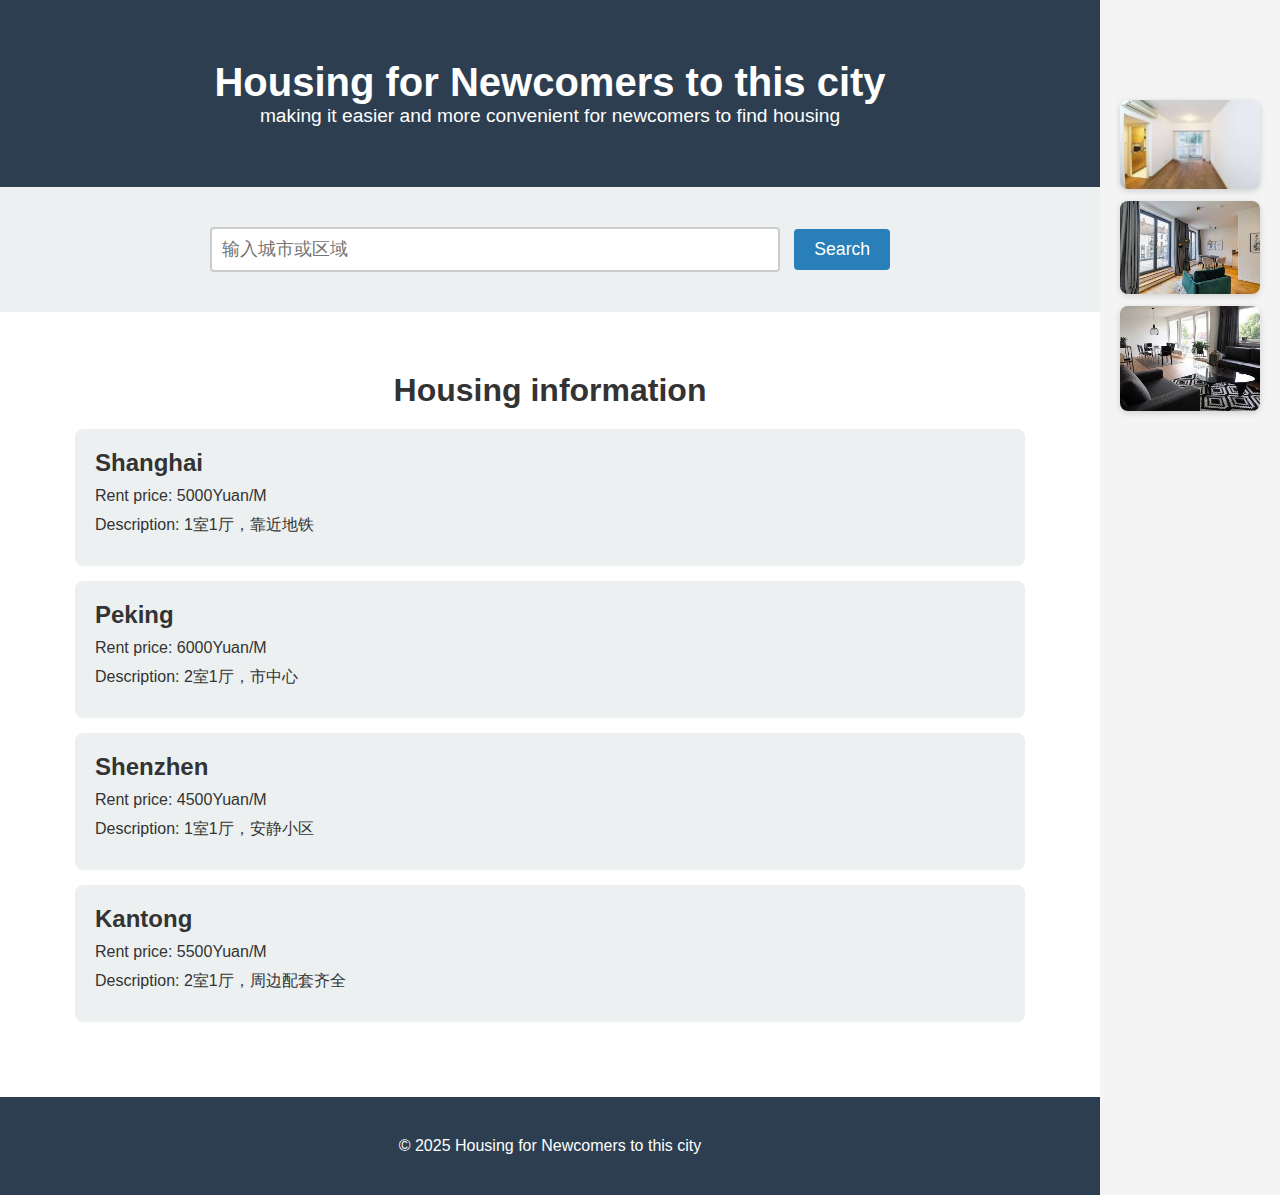
<file: public/index.html>
<!DOCTYPE html>
<html lang="zh">
<head>
    <meta charset="UTF-8">
    <meta name="viewport" content="width=device-width, initial-scale=1.0">
    <title>Housing for Newcomers to this city</title>
    <link rel="stylesheet" href="styles.css">
</head>
<body>

    <!-- 页面头部 -->
    <header>
        <div class="container">
            <h1>Housing for Newcomers to this city</h1>
            <p>making it easier and more convenient for newcomers to find housing</p>
        </div>
    </header>

    <!-- 搜索框 -->
    <section class="search">
        <div class="container">
            <input type="text" id="location" placeholder="输入城市或区域">
            <button onclick="searchRental()">Search</button>
        </div>
    </section>

    <!-- 显示租房信息 -->
    <section id="rental-list" class="rental-list">
        <div class="container">
            <h2>Housing information</h2>
            <ul id="rental-info">
                <!-- 这里是动态加载的租房信息 -->
            </ul>
        </div>
    </section>

    <!-- 页面底部 -->
    <footer>
        <div class="container">
            <p>&copy; 2025 Housing for Newcomers to this city</p>
        </div>
    </footer>
    <!-- 右侧纵向图片栏 -->
    <aside class="right-gallery" aria-label="图片画廊">
        <img src="../assert/1.jpg" alt="图片 1">
        <img src="../assert/2.jpg" alt="图片 2">
        <img src="../assert/3.jpg" alt="图片 3">
    </aside>

    <script src="script.js"></script>
</body>
</html>
</file>
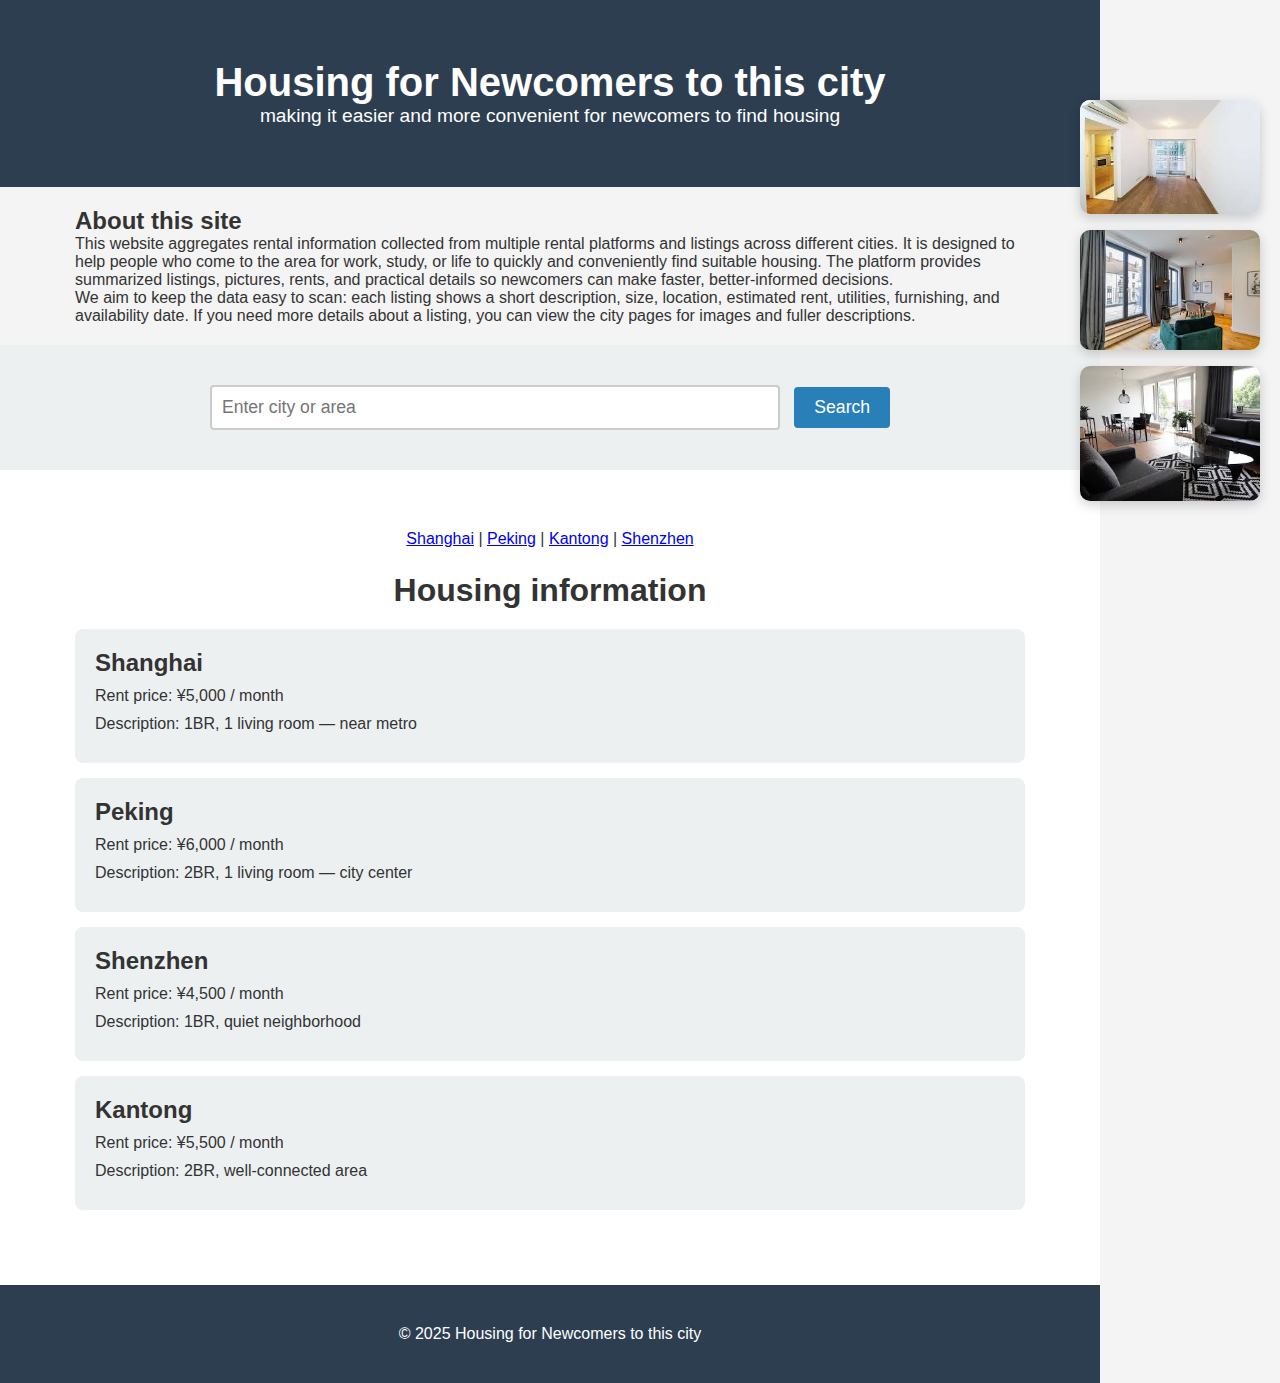
<file: The_Website/index.html>
<!DOCTYPE html>
<html lang="en">
<head>
    <meta charset="UTF-8">
    <meta name="viewport" content="width=device-width, initial-scale=1.0">
    <title>Housing for Newcomers to this city</title>
    <link rel="icon" type="image/png" href="assert/favicon.png">
    <link rel="stylesheet" href="styles.css">
</head>
<body>

    <!-- Page header -->
    <header>
        <div class="container">
            <h1>Housing for Newcomers to this city</h1>
            <p>making it easier and more convenient for newcomers to find housing</p>
        </div>
    </header>

    <!-- About section -->
    <section class="about">
        <div class="container">
            <h2>About this site</h2>
            <p>
                This website aggregates rental information collected from multiple rental platforms and listings across different cities. It is designed to help people who come to the area for work, study, or life to quickly and conveniently find suitable housing. The platform provides summarized listings, pictures, rents, and practical details so newcomers can make faster, better-informed decisions.
            </p>
            <p>
                We aim to keep the data easy to scan: each listing shows a short description, size, location, estimated rent, utilities, furnishing, and availability date. If you need more details about a listing, you can view the city pages for images and fuller descriptions.
            </p>
        </div>
    </section>

    <!-- Search box -->
    <section class="search">
        <div class="container">
            <input type="text" id="location" placeholder="Enter city or area">
            <button onclick="searchRental()">Search</button>
        </div>
    </section>

    <!-- Display rental information -->
    <section id="rental-list" class="rental-list">
        <div class="container">
            <nav class="city-links" style="text-align:center;margin-bottom:24px;">
                <a href="Shanghai.html" class="city-link">Shanghai</a> |
                <a href="Peking.html" class="city-link">Peking</a> |
                <a href="Kantong.html" class="city-link">Kantong</a> |
                <a href="Shenzhen.html" class="city-link">Shenzhen</a>
            </nav>
            <h2>Housing information</h2>
            <ul id="rental-info">
                <!-- rental listings are loaded here dynamically -->
            </ul>
        </div>
    </section>

    <!-- Page footer -->
    <footer>
        <div class="container">
            <p>&copy; 2025 Housing for Newcomers to this city</p>
        </div>
    </footer>
    <!-- Right-side vertical gallery -->
    <aside class="right-gallery" aria-label="Image gallery">
        <img src="assert/1.jpg" alt="Image 1">
        <img src="assert/2.jpg" alt="Image 2">
        <img src="assert/3.jpg" alt="Image 3">
    </aside>

    <script src="script.js"></script>
</body>
</html>
</file>
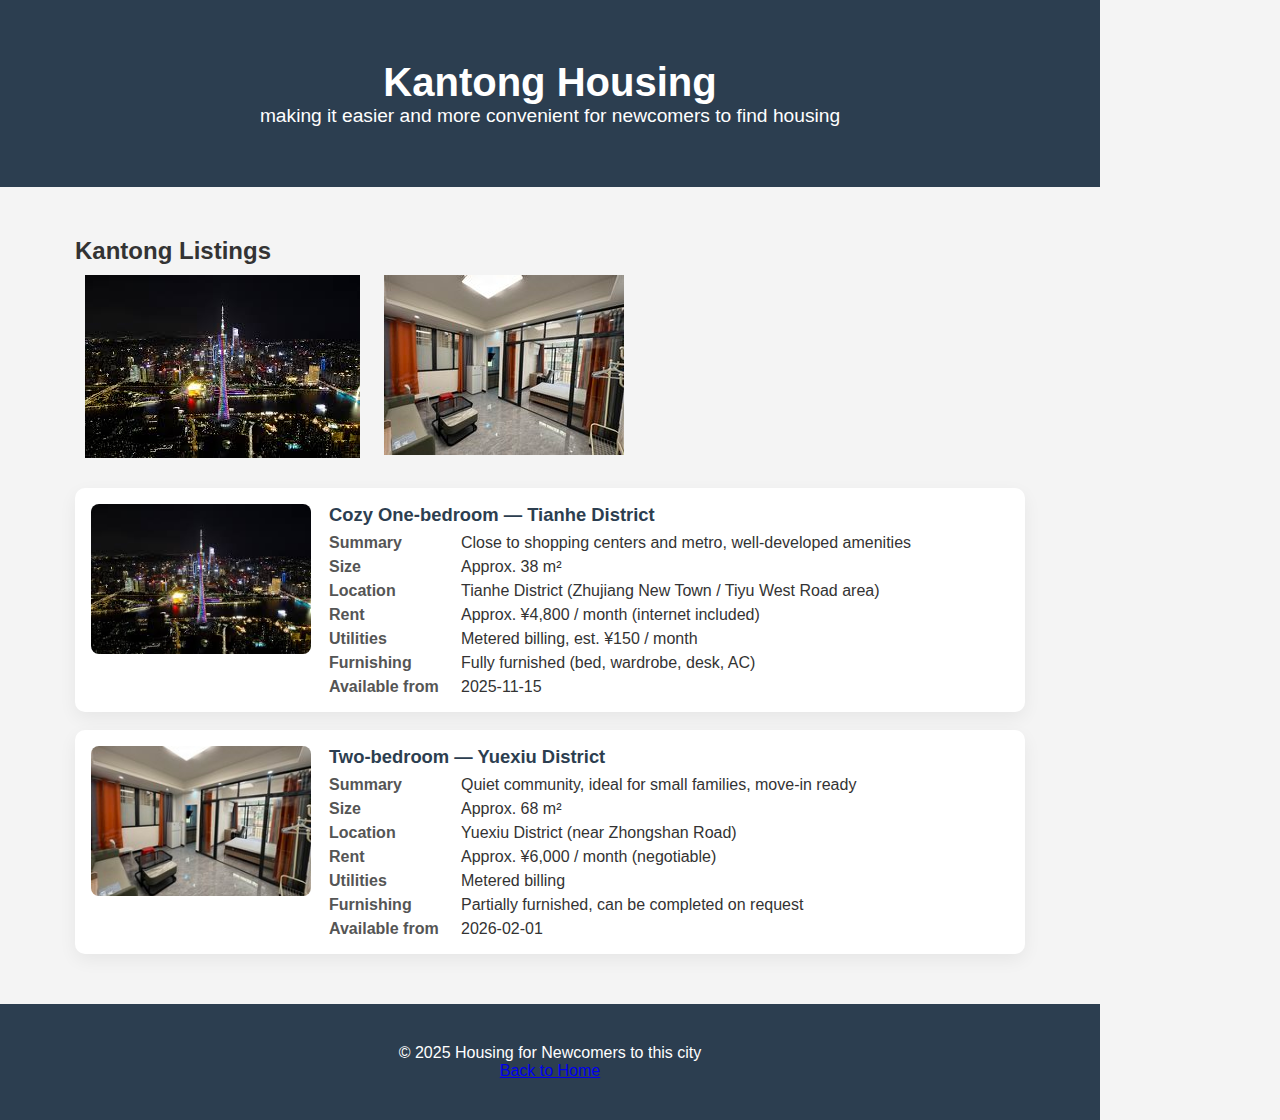
<file: The_Website/Kantong.html>
<!DOCTYPE html>
<html lang="en">
<head>
    <meta charset="UTF-8">
    <meta name="viewport" content="width=device-width, initial-scale=1.0">
    <title>Kantong Housing</title>
    <link rel="icon" type="image/png" href="assert/favicon.png">
    <link rel="stylesheet" href="styles.css">
</head>
<body>
    <header>
        <div class="container">
            <h1>Kantong Housing</h1>
            <p>making it easier and more convenient for newcomers to find housing</p>
        </div>
    </header>
    <section class="city-gallery">
        <div class="container">
            <h2>Kantong Listings</h2>
            <img src="assert/K1.jpg" alt="Kantong K1" style="max-width:400px;margin:10px;">
            <img src="assert/K2.jpg" alt="Kantong K2" style="max-width:400px;margin:10px;">

            <div class="city-listings">
                <article class="listing-card">
                    <div class="thumb"><img src="assert/K1.jpg" alt="K1 thumbnail"></div>
                    <div class="info">
                        <h3>Cozy One-bedroom — Tianhe District</h3>
                        <dl>
                            <dt>Summary</dt><dd>Close to shopping centers and metro, well-developed amenities</dd>
                            <dt>Size</dt><dd>Approx. 38 m²</dd>
                            <dt>Location</dt><dd>Tianhe District (Zhujiang New Town / Tiyu West Road area)</dd>
                            <dt>Rent</dt><dd>Approx. ¥4,800 / month (internet included)</dd>
                            <dt>Utilities</dt><dd>Metered billing, est. ¥150 / month</dd>
                            <dt>Furnishing</dt><dd>Fully furnished (bed, wardrobe, desk, AC)</dd>
                            <dt>Available from</dt><dd>2025-11-15</dd>
                        </dl>
                    </div>
                </article>

                <article class="listing-card">
                    <div class="thumb"><img src="assert/K2.jpg" alt="K2 thumbnail"></div>
                    <div class="info">
                        <h3>Two-bedroom — Yuexiu District</h3>
                        <dl>
                            <dt>Summary</dt><dd>Quiet community, ideal for small families, move-in ready</dd>
                            <dt>Size</dt><dd>Approx. 68 m²</dd>
                            <dt>Location</dt><dd>Yuexiu District (near Zhongshan Road)</dd>
                            <dt>Rent</dt><dd>Approx. ¥6,000 / month (negotiable)</dd>
                            <dt>Utilities</dt><dd>Metered billing</dd>
                            <dt>Furnishing</dt><dd>Partially furnished, can be completed on request</dd>
                            <dt>Available from</dt><dd>2026-02-01</dd>
                        </dl>
                    </div>
                </article>
            </div>
    </section>
    <footer>
        <div class="container">
            <p>&copy; 2025 Housing for Newcomers to this city</p>
            <a href="index.html">Back to Home</a>
        </div>
    </footer>
</body>
</html>
</file>
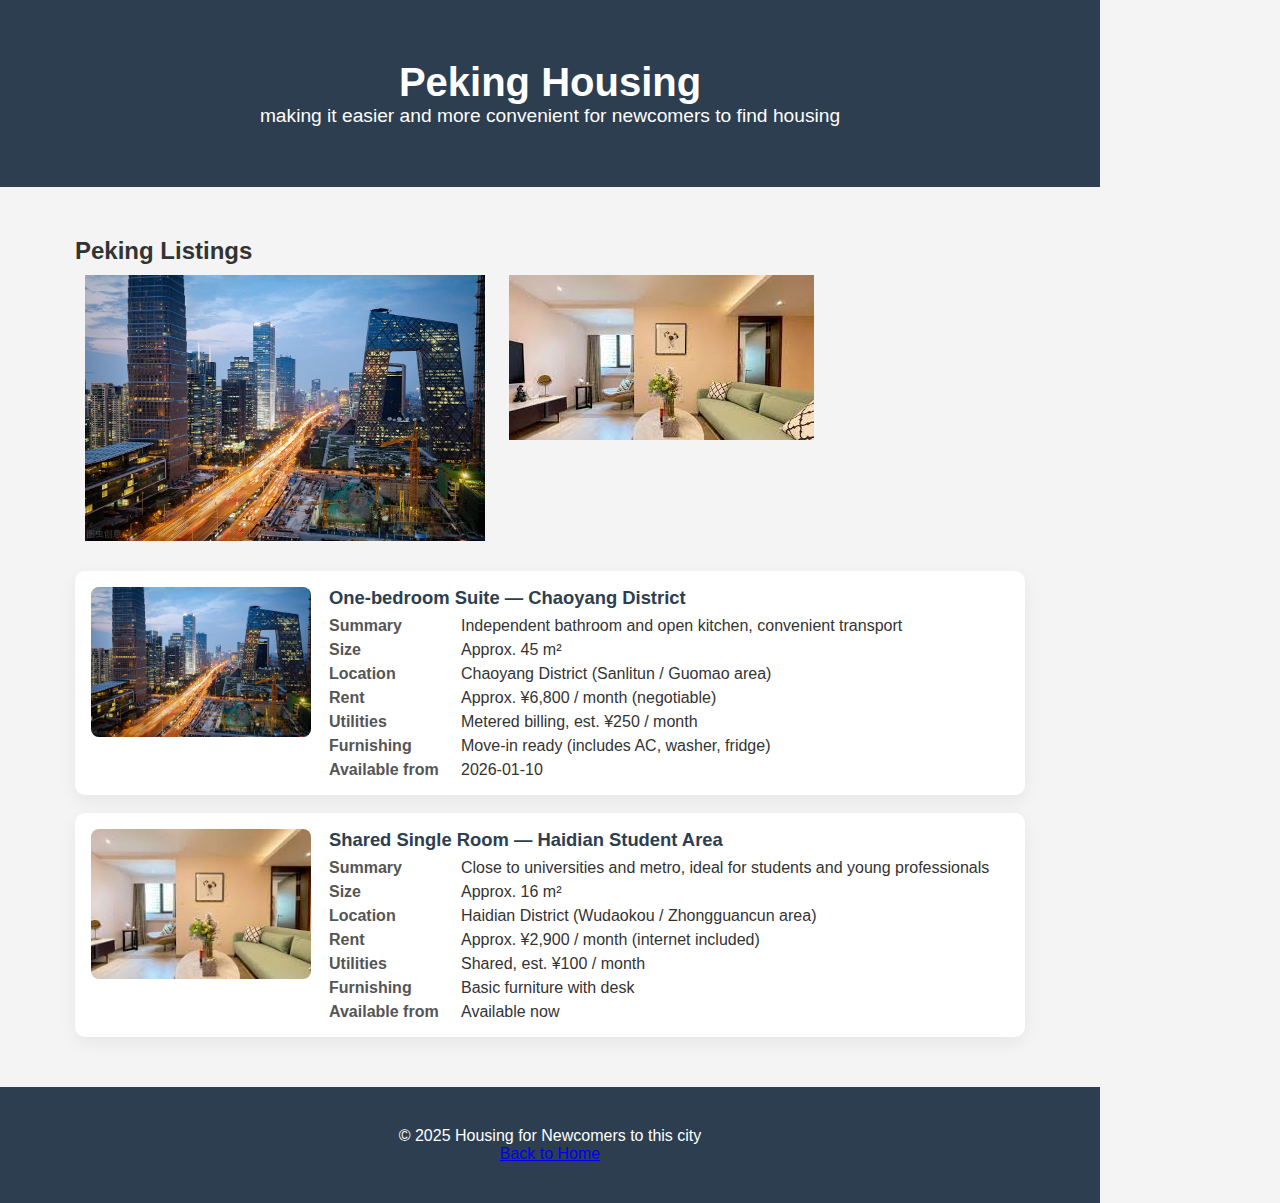
<file: The_Website/Peking.html>
<!DOCTYPE html>
<html lang="en">
<head>
    <meta charset="UTF-8">
    <meta name="viewport" content="width=device-width, initial-scale=1.0">
    <title>Peking Housing</title>
    <link rel="icon" type="image/png" href="assert/favicon.png">
    <link rel="stylesheet" href="styles.css">
</head>
<body>
    <header>
        <div class="container">
            <h1>Peking Housing</h1>
            <p>making it easier and more convenient for newcomers to find housing</p>
        </div>
    </header>
    <section class="city-gallery">
        <div class="container">
            <h2>Peking Listings</h2>
            <img src="assert/P1.jpg" alt="Peking P1" style="max-width:400px;margin:10px;">
            <img src="assert/P2.jpg" alt="Peking P2" style="max-width:400px;margin:10px;">

            <div class="city-listings">
                <article class="listing-card">
                    <div class="thumb"><img src="assert/P1.jpg" alt="P1 thumbnail"></div>
                    <div class="info">
                        <h3>One-bedroom Suite — Chaoyang District</h3>
                        <dl>
                            <dt>Summary</dt><dd>Independent bathroom and open kitchen, convenient transport</dd>
                            <dt>Size</dt><dd>Approx. 45 m²</dd>
                            <dt>Location</dt><dd>Chaoyang District (Sanlitun / Guomao area)</dd>
                            <dt>Rent</dt><dd>Approx. ¥6,800 / month (negotiable)</dd>
                            <dt>Utilities</dt><dd>Metered billing, est. ¥250 / month</dd>
                            <dt>Furnishing</dt><dd>Move-in ready (includes AC, washer, fridge)</dd>
                            <dt>Available from</dt><dd>2026-01-10</dd>
                        </dl>
                    </div>
                </article>

                <article class="listing-card">
                    <div class="thumb"><img src="assert/P2.jpg" alt="P2 thumbnail"></div>
                    <div class="info">
                        <h3>Shared Single Room — Haidian Student Area</h3>
                        <dl>
                            <dt>Summary</dt><dd>Close to universities and metro, ideal for students and young professionals</dd>
                            <dt>Size</dt><dd>Approx. 16 m²</dd>
                            <dt>Location</dt><dd>Haidian District (Wudaokou / Zhongguancun area)</dd>
                            <dt>Rent</dt><dd>Approx. ¥2,900 / month (internet included)</dd>
                            <dt>Utilities</dt><dd>Shared, est. ¥100 / month</dd>
                            <dt>Furnishing</dt><dd>Basic furniture with desk</dd>
                            <dt>Available from</dt><dd>Available now</dd>
                        </dl>
                    </div>
                </article>
            </div>
    </section>
    <footer>
        <div class="container">
            <p>&copy; 2025 Housing for Newcomers to this city</p>
            <a href="index.html">Back to Home</a>
        </div>
    </footer>
</body>
</html>
</file>
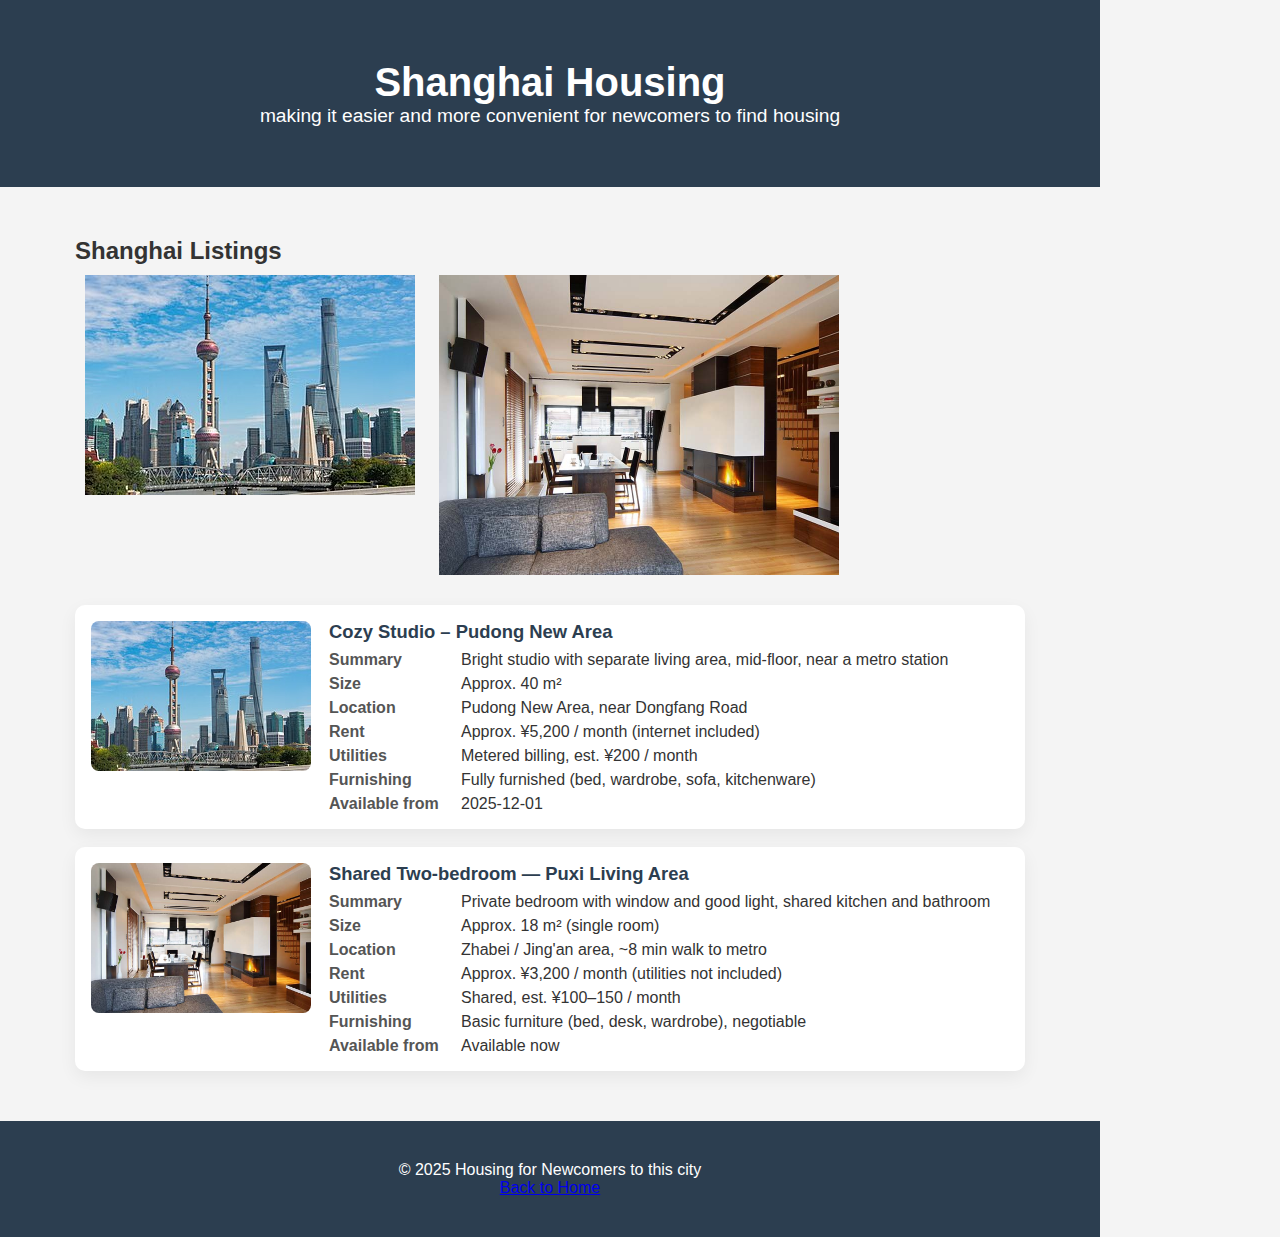
<file: The_Website/Shanghai.html>
<!DOCTYPE html>
<html lang="en">
<head>
    <meta charset="UTF-8">
    <meta name="viewport" content="width=device-width, initial-scale=1.0">
    <title>Shanghai Housing</title>
    <link rel="icon" type="image/png" href="assert/favicon.png">
    <link rel="stylesheet" href="styles.css">
</head>
<body>
    <header>
        <div class="container">
            <h1>Shanghai Housing</h1>
            <p>making it easier and more convenient for newcomers to find housing</p>
        </div>
    </header>
    <section class="city-gallery">
        <div class="container">
            <h2>Shanghai Listings</h2>
            <img src="assert/S1.jpg" alt="Shanghai S1" style="max-width:400px;margin:10px;">
            <img src="assert/S2.jpg" alt="Shanghai S2" style="max-width:400px;margin:10px;">

            <div class="city-listings">
                <article class="listing-card">
                    <div class="thumb"><img src="assert/S1.jpg" alt="S1 thumbnail"></div>
                    <div class="info">
                        <h3>Cozy Studio – Pudong New Area</h3>
                        <dl>
                            <dt>Summary</dt><dd>Bright studio with separate living area, mid-floor, near a metro station</dd>
                            <dt>Size</dt><dd>Approx. 40 m²</dd>
                            <dt>Location</dt><dd>Pudong New Area, near Dongfang Road</dd>
                            <dt>Rent</dt><dd>Approx. ¥5,200 / month (internet included)</dd>
                            <dt>Utilities</dt><dd>Metered billing, est. ¥200 / month</dd>
                            <dt>Furnishing</dt><dd>Fully furnished (bed, wardrobe, sofa, kitchenware)</dd>
                            <dt>Available from</dt><dd>2025-12-01</dd>
                        </dl>
                    </div>
                </article>

                <article class="listing-card">
                    <div class="thumb"><img src="assert/S2.jpg" alt="S2 thumbnail"></div>
                    <div class="info">
                        <h3>Shared Two-bedroom — Puxi Living Area</h3>
                        <dl>
                            <dt>Summary</dt><dd>Private bedroom with window and good light, shared kitchen and bathroom</dd>
                            <dt>Size</dt><dd>Approx. 18 m² (single room)</dd>
                            <dt>Location</dt><dd>Zhabei / Jing'an area, ~8 min walk to metro</dd>
                            <dt>Rent</dt><dd>Approx. ¥3,200 / month (utilities not included)</dd>
                            <dt>Utilities</dt><dd>Shared, est. ¥100–150 / month</dd>
                            <dt>Furnishing</dt><dd>Basic furniture (bed, desk, wardrobe), negotiable</dd>
                            <dt>Available from</dt><dd>Available now</dd>
                        </dl>
                    </div>
                </article>
            </div>
    </section>
    <footer>
        <div class="container">
            <p>&copy; 2025 Housing for Newcomers to this city</p>
            <a href="index.html">Back to Home</a>
        </div>
    </footer>
</body>
</html>
</file>
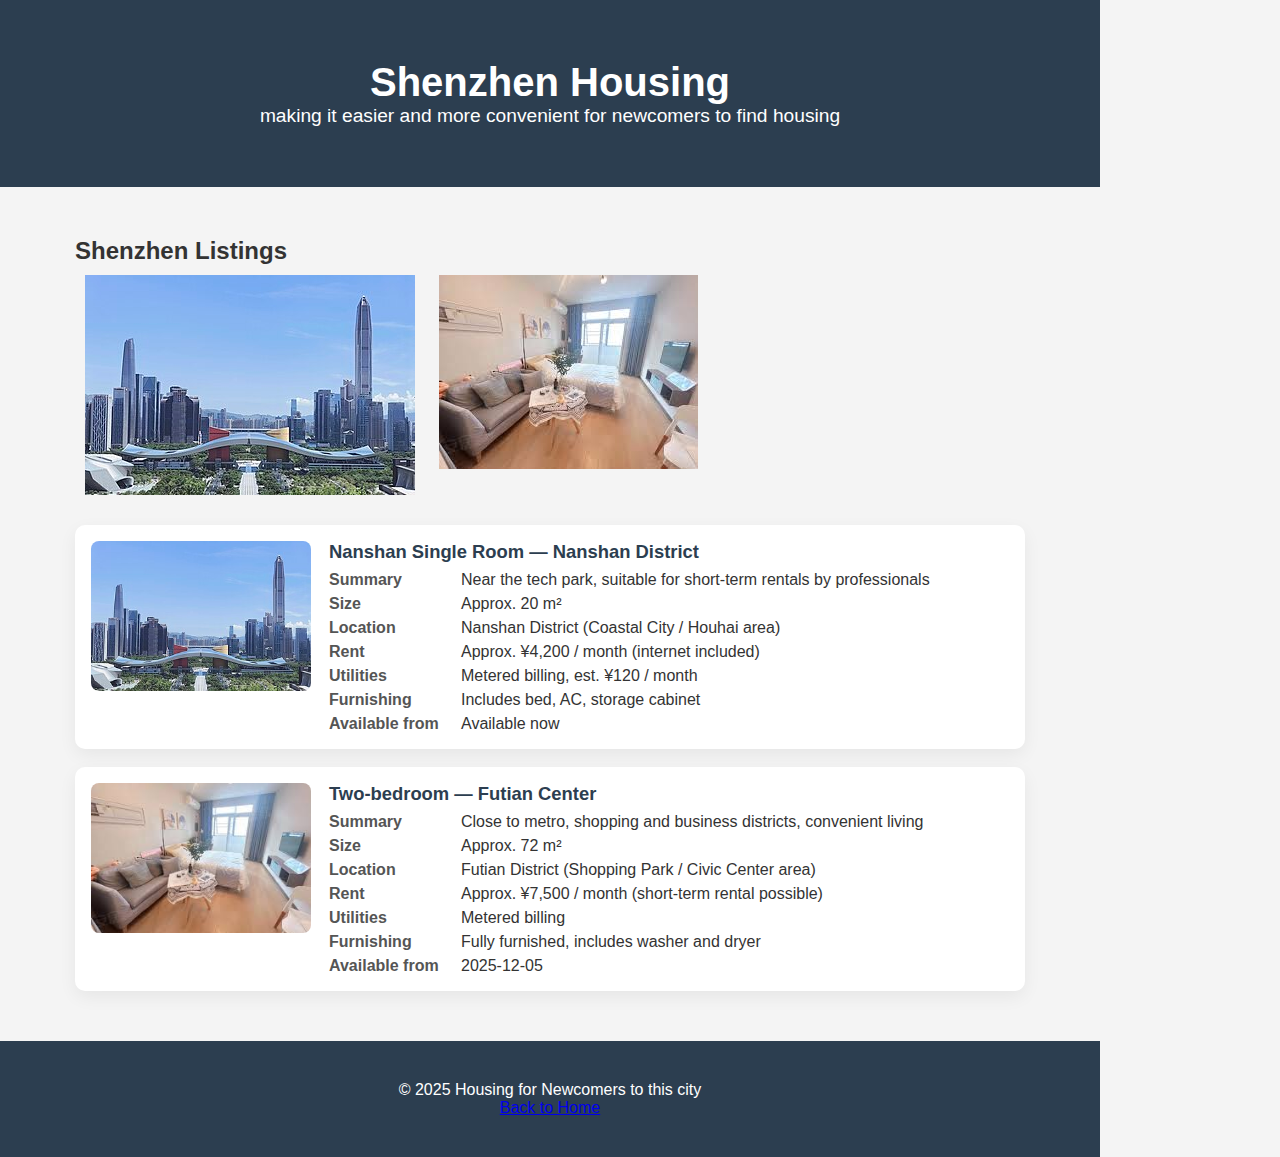
<file: The_Website/Shenzhen.html>
<!DOCTYPE html>
<html lang="en">
<head>
    <meta charset="UTF-8">
    <meta name="viewport" content="width=device-width, initial-scale=1.0">
    <title>Shenzhen Housing</title>
    <link rel="icon" type="image/png" href="assert/favicon.png">
    <link rel="stylesheet" href="styles.css">
</head>
<body>
    <header>
        <div class="container">
            <h1>Shenzhen Housing</h1>
            <p>making it easier and more convenient for newcomers to find housing</p>
        </div>
    </header>
    <section class="city-gallery">
        <div class="container">
            <h2>Shenzhen Listings</h2>
            <img src="assert/Z1.jpg" alt="Shenzhen Z1" style="max-width:400px;margin:10px;">
            <img src="assert/Z2.jpg" alt="Shenzhen Z2" style="max-width:400px;margin:10px;">

            <div class="city-listings">
                <article class="listing-card">
                    <div class="thumb"><img src="assert/Z1.jpg" alt="Z1 thumbnail"></div>
                    <div class="info">
                        <h3>Nanshan Single Room — Nanshan District</h3>
                        <dl>
                            <dt>Summary</dt><dd>Near the tech park, suitable for short-term rentals by professionals</dd>
                            <dt>Size</dt><dd>Approx. 20 m²</dd>
                            <dt>Location</dt><dd>Nanshan District (Coastal City / Houhai area)</dd>
                            <dt>Rent</dt><dd>Approx. ¥4,200 / month (internet included)</dd>
                            <dt>Utilities</dt><dd>Metered billing, est. ¥120 / month</dd>
                            <dt>Furnishing</dt><dd>Includes bed, AC, storage cabinet</dd>
                            <dt>Available from</dt><dd>Available now</dd>
                        </dl>
                    </div>
                </article>

                <article class="listing-card">
                    <div class="thumb"><img src="assert/Z2.jpg" alt="Z2 thumbnail"></div>
                    <div class="info">
                        <h3>Two-bedroom — Futian Center</h3>
                        <dl>
                            <dt>Summary</dt><dd>Close to metro, shopping and business districts, convenient living</dd>
                            <dt>Size</dt><dd>Approx. 72 m²</dd>
                            <dt>Location</dt><dd>Futian District (Shopping Park / Civic Center area)</dd>
                            <dt>Rent</dt><dd>Approx. ¥7,500 / month (short-term rental possible)</dd>
                            <dt>Utilities</dt><dd>Metered billing</dd>
                            <dt>Furnishing</dt><dd>Fully furnished, includes washer and dryer</dd>
                            <dt>Available from</dt><dd>2025-12-05</dd>
                        </dl>
                    </div>
                </article>
            </div>
    </section>
    <footer>
        <div class="container">
            <p>&copy; 2025 Housing for Newcomers to this city</p>
            <a href="index.html">Back to Home</a>
        </div>
    </footer>
</body>
</html>
</file>
<file: public/styles.css>
/* 基本样式设置 */
* {
    margin: 0;
    padding: 0;
    box-sizing: border-box;
}

body {
    font-family: Arial, sans-serif;
    background-color: #f4f4f4;
    color: #333;
}

.container {
    width: 90%;
    max-width: 1200px;
    margin: 0 auto;
    padding: 20px;
}

/* 为页面内容预留右侧空间，避免被画廊遮挡 */
body {
    position: relative;
    padding-right: 180px; /* 给右侧画廊留空间 */
}

/* 页面头部 */
header {
    background-color: #2c3e50;
    color: #fff;
    padding: 40px 0;
    text-align: center;
}

header h1 {
    font-size: 2.5em;
}

header p {
    font-size: 1.2em;
}

/* 搜索框样式 */
.search {
    background-color: #ecf0f1;
    padding: 20px 0;
    text-align: center;
}

.search input {
    padding: 10px;
    font-size: 1.1em;
    width: 60%;
    margin-right: 10px;
    border: 2px solid #ccc;
    border-radius: 4px;
}

.search button {
    padding: 10px 20px;
    font-size: 1.1em;
    background-color: #2980b9;
    color: white;
    border: none;
    border-radius: 4px;
    cursor: pointer;
}

.search button:hover {
    background-color: #3498db;
}

/* 租房信息展示样式 */
.rental-list {
    background-color: #fff;
    padding: 40px 0;
}

.rental-list h2 {
    font-size: 2em;
    margin-bottom: 20px;
    text-align: center;
}

.rental-list ul {
    list-style-type: none;
    padding: 0;
}

.rental-list li {
    background-color: #ecf0f1;
    margin-bottom: 15px;
    padding: 20px;
    border-radius: 8px;
}

.rental-list li h3 {
    margin: 0;
    font-size: 1.5em;
}

.rental-list li p {
    margin: 10px 0;
}

footer {
    background-color: #2c3e50;
    color: #fff;
    padding: 20px 0;
    text-align: center;
}

footer p {
    font-size: 1em;
}

/* 右侧纵向图片画廊 */
.right-gallery {
    position: fixed;
    top: 100px; /* 从页面顶部偏移，使其不过度遮挡 header */
    right: 20px;
    width: 140px;
    display: flex;
    flex-direction: column;
    gap: 12px;
    align-items: center;
    z-index: 50;
}

.right-gallery img {
    width: 100%;
    height: auto;
    border-radius: 8px;
    box-shadow: 0 2px 6px rgba(0,0,0,0.15);
    object-fit: cover;
}

/* 响应式：窄屏时隐藏右侧画廊并移除右侧留白 */
@media (max-width: 900px) {
    .right-gallery {
        display: none;
    }
    body {
        padding-right: 0;
    }
    .search input {
        width: 100%;
        margin-bottom: 10px;
    }
}
</file>
<file: The_Website/styles.css>
/* 基本样式设置 */
* {
    margin: 0;
    padding: 0;
    box-sizing: border-box;
}

body {
    font-family: Arial, sans-serif;
    background-color: #f4f4f4;
    color: #333;
}

.container {
    width: 90%;
    max-width: 1200px;
    margin: 0 auto;
    padding: 20px;
}

/* 为页面内容预留右侧空间，避免被画廊遮挡 */
body {
    position: relative;
    padding-right: 180px; /* 给右侧画廊留空间 */
}

/* 页面头部 */
header {
    background-color: #2c3e50;
    color: #fff;
    padding: 40px 0;
    text-align: center;
}

header h1 {
    font-size: 2.5em;
}

header p {
    font-size: 1.2em;
}

/* 搜索框样式 */
.search {
    background-color: #ecf0f1;
    padding: 20px 0;
    text-align: center;
}

.search input {
    padding: 10px;
    font-size: 1.1em;
    width: 60%;
    margin-right: 10px;
    border: 2px solid #ccc;
    border-radius: 4px;
}

.search button {
    padding: 10px 20px;
    font-size: 1.1em;
    background-color: #2980b9;
    color: white;
    border: none;
    border-radius: 4px;
    cursor: pointer;
}

.search button:hover {
    background-color: #3498db;
}

/* 租房信息展示样式 */
.rental-list {
    background-color: #fff;
    padding: 40px 0;
}

.rental-list h2 {
    font-size: 2em;
    margin-bottom: 20px;
    text-align: center;
}

.rental-list ul {
    list-style-type: none;
    padding: 0;
}

.rental-list li {
    background-color: #ecf0f1;
    margin-bottom: 15px;
    padding: 20px;
    border-radius: 8px;
}

.rental-list li h3 {
    margin: 0;
    font-size: 1.5em;
}

.rental-list li p {
    margin: 10px 0;
}

footer {
    background-color: #2c3e50;
    color: #fff;
    padding: 20px 0;
    text-align: center;
}

footer p {
    font-size: 1em;
}

/* 右侧纵向图片画廊 */
.right-gallery {
    position: fixed;
    top: 100px; /* 从页面顶部偏移，使其不过度遮挡 header */
    right: 20px;
    width: 180px;
    display: flex;
    flex-direction: column;
    gap: 16px;
    align-items: center;
    z-index: 50;
}

.right-gallery img {
    width: 100%;
    max-width: 180px;
    height: auto;
    border-radius: 10px;
    box-shadow: 0 4px 12px rgba(0,0,0,0.18);
    object-fit: contain;
    background: #fff;
}

/* 响应式：窄屏时隐藏右侧画廊并移除右侧留白 */
@media (max-width: 900px) {
    .right-gallery {
        display: none;
    }
    body {
        padding-right: 0;
    }
    .search input {
        width: 100%;
        margin-bottom: 10px;
    }
}

/* 城市页面房源卡片样式 */
.city-gallery {
    padding: 30px 0;
}

.city-gallery img {
    display: inline-block;
    vertical-align: top;
}

.city-listings {
    display: flex;
    flex-direction: column;
    gap: 18px;
    margin-top: 20px;
}

.listing-card {
    background: #fff;
    border-radius: 10px;
    padding: 16px;
    box-shadow: 0 6px 18px rgba(0,0,0,0.06);
    display: flex;
    gap: 18px;
    align-items: flex-start;
}

.listing-card .thumb {
    flex: 0 0 220px;
}

.listing-card .thumb img {
    width: 220px;
    height: 150px;
    object-fit: cover;
    border-radius: 8px;
}

.listing-card .info {
    flex: 1 1 auto;
}

.listing-card h3 {
    margin: 0 0 8px 0;
    font-size: 1.15em;
    color: #2c3e50;
}

.listing-card dl {
    display: grid;
    grid-template-columns: 120px 1fr;
    gap: 6px 12px;
    align-items: start;
}

.listing-card dt {
    font-weight: 600;
    color: #555;
}

.listing-card dd {
    margin: 0;
    color: #333;
}

@media (max-width: 800px) {
    .listing-card {
        flex-direction: column;
    }
    .listing-card .thumb {
        flex: none;
        text-align: center;
    }
    .listing-card .thumb img {
        width: 100%;
        height: auto;
    }
    .listing-card dl {
        grid-template-columns: 1fr;
    }
}
</file>
